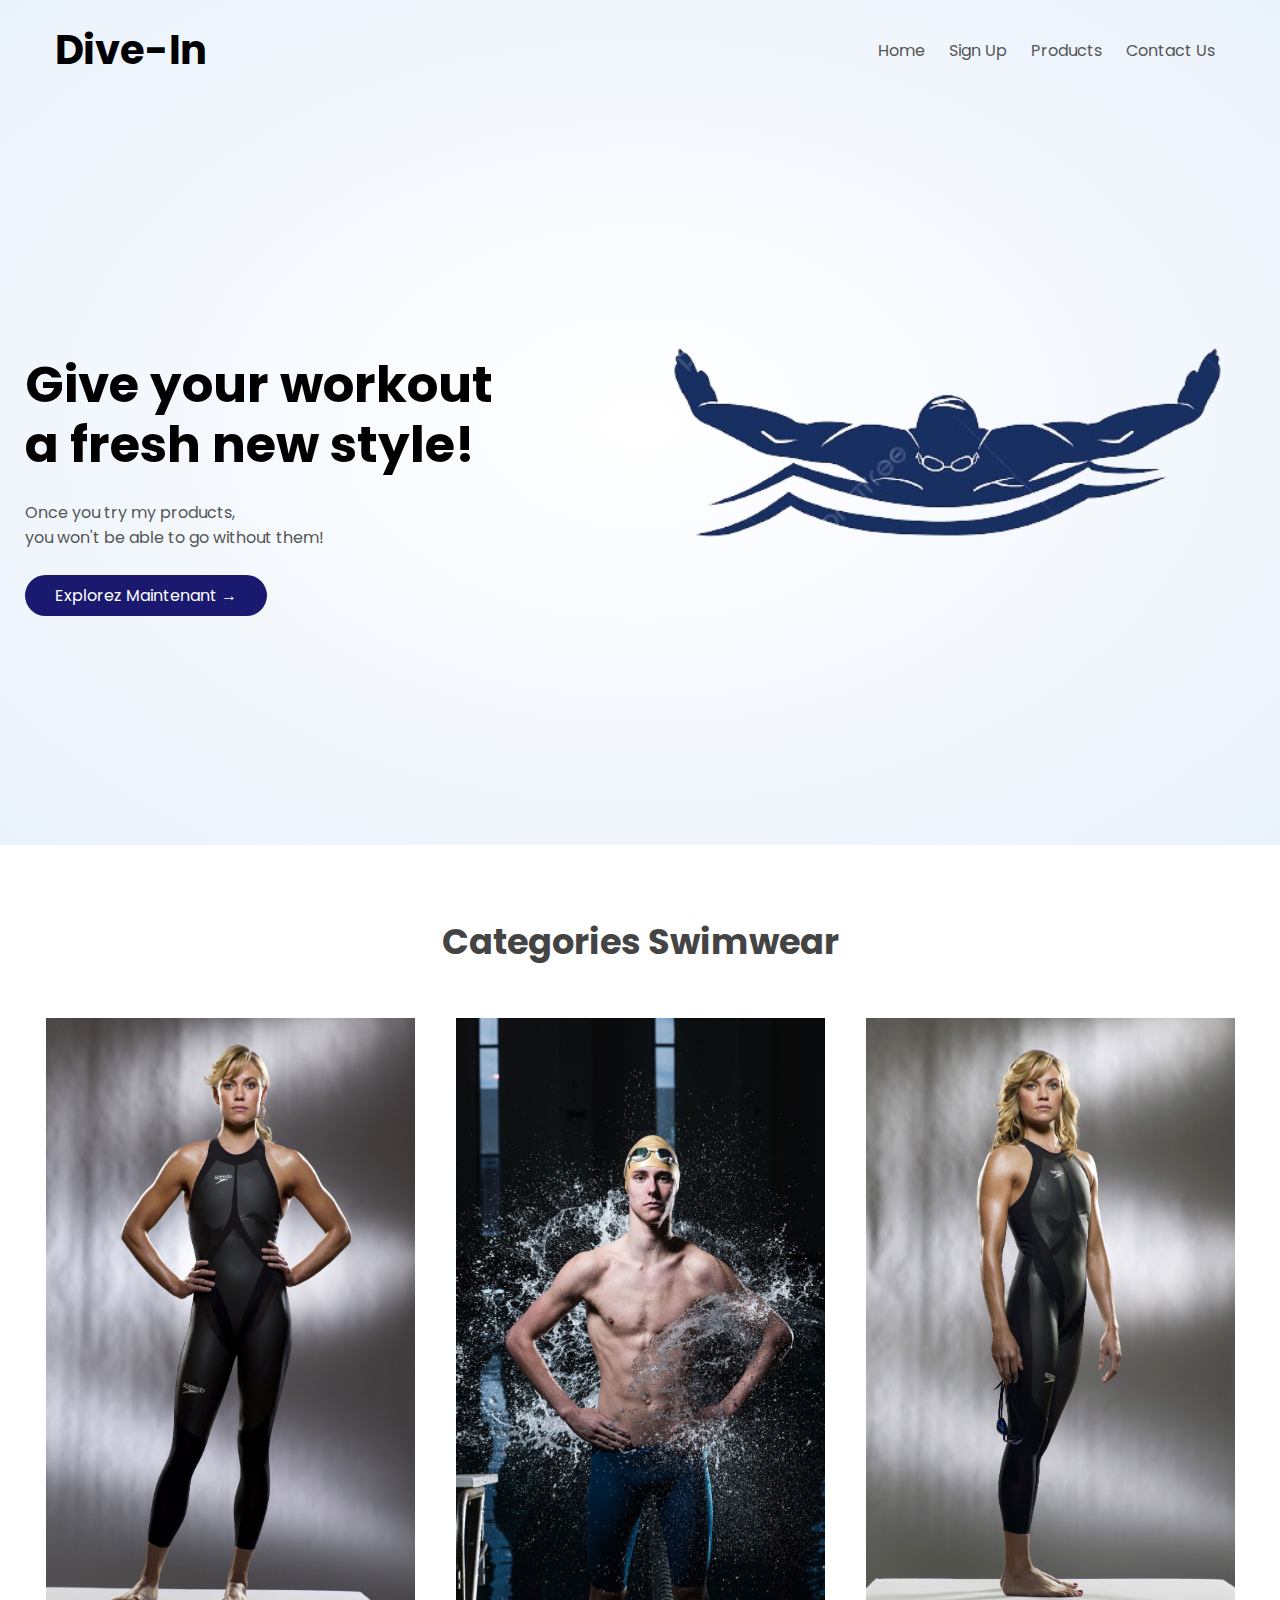
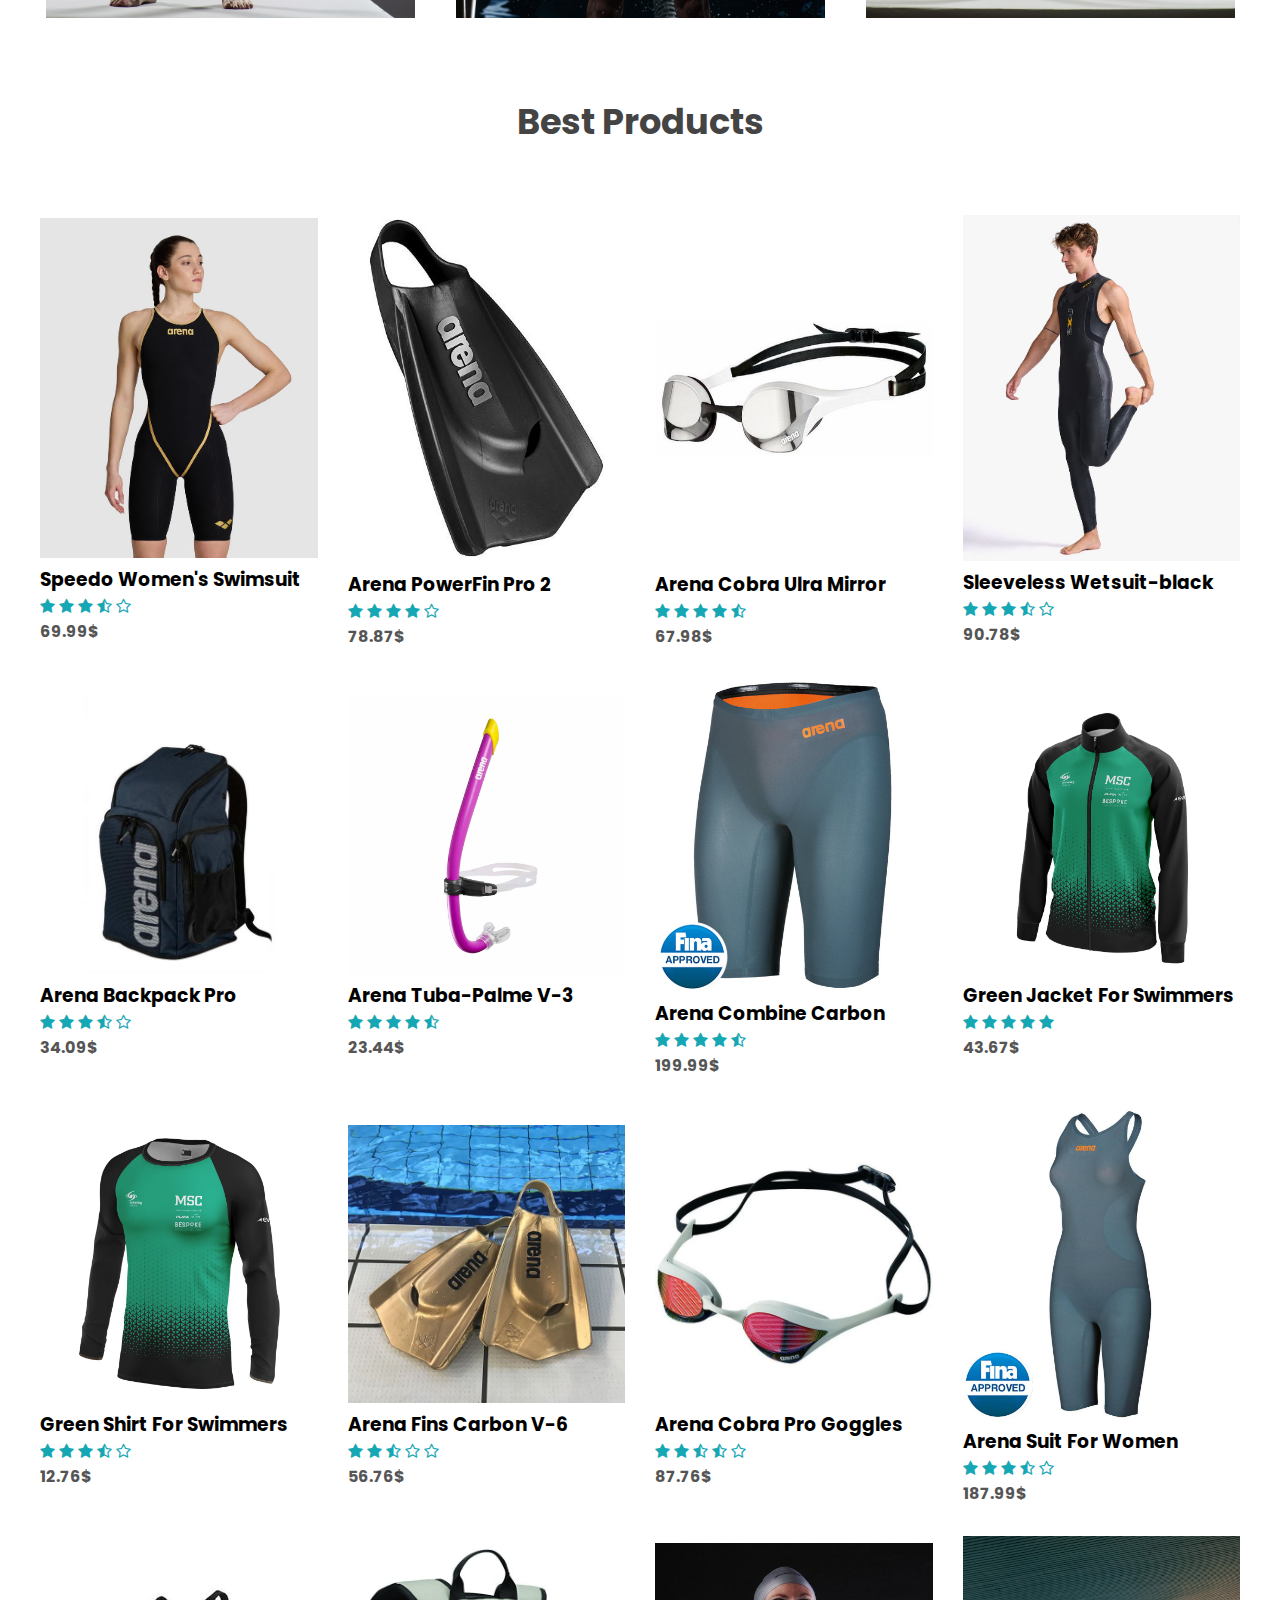
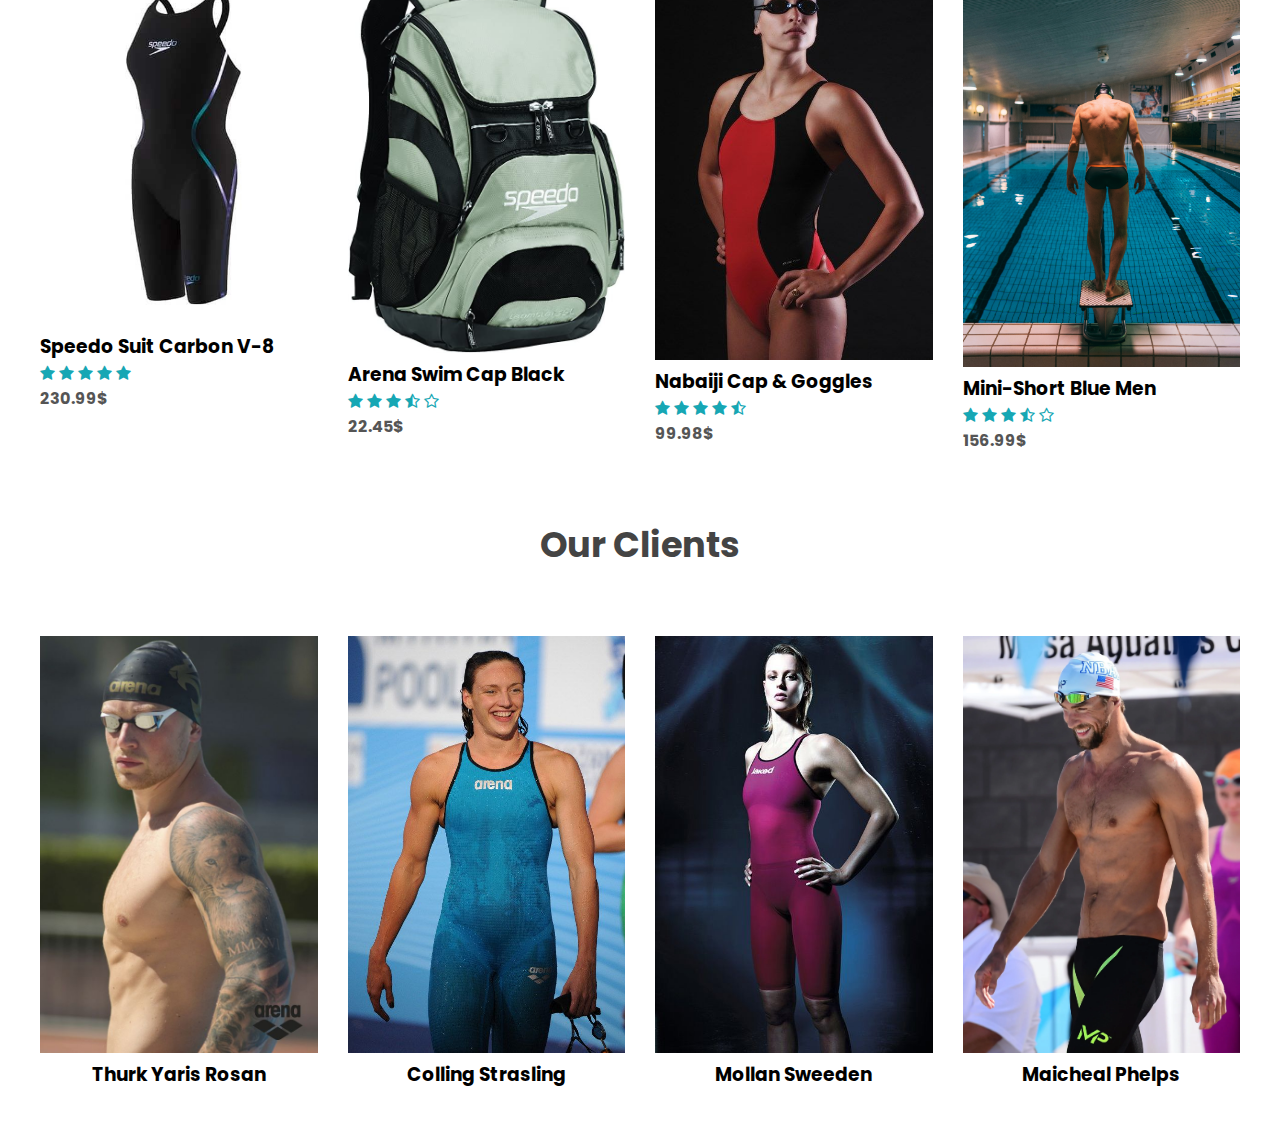
<file: projet1/projet.html/products.html>
<!DOCTYPE html>
<html lang="en">
<head>
    <meta charset="UTF-8">
    <meta name="viewport" content="width=device-width, initial-scale=1.0">
    <title>Dive in : Store </title>
    <link rel="stylesheet" href="https://cdnjs.cloudflare.com/ajax/libs/font-awesome/6.5.1/css/all.min.css" integrity="sha512-DTOQO9RWCH3ppGqcWaEA1BIZOC6xxalwEsw9c2QQeAIftl+Vegovlnee1c9QX4TctnWMn13TZye+giMm8e2LwA==" crossorigin="anonymous" referrerpolicy="no-referrer" />
    <link rel="stylesheet" href="https://cdnjs.cloudflare.com/ajax/libs/font-awesome/4.7.0/css/font-awesome.css" integrity="sha512-5A8nwdMOWrSz20fDsjczgUidUBR8liPYU+WymTZP1lmY9G6Oc7HlZv156XqnsgNUzTyMefFTcsFH/tnJE/+xBg==" crossorigin="anonymous" referrerpolicy="no-referrer" />
    <link rel="stylesheet" href="./achat.css">
    <link rel="stylesheet" href="https://unpkg.com/boxicons@latest/css/boxicons.min.css">
</head>
<body>
    <section class="header-section">
    <div class="container">
        <header class="navbar">
                <div class="logo"><i class="fa-solid fa-person-swimming"></i><span>Dive-In</span></div>
            <nav>
                <ul>
                    <li><a href="./index.html">Home</a></li>
                    <li><a href="./signup.html">Sign Up</a></li>
                    <li><a href="./products.html">Products</a></li>
                    <li><a href="./contact.html">Contact Us</a></li>
                    
                </ul>
            </nav>
        </header>
        <div class="row">
            <div class="col-2">
                <h1>Give your workout <br> a fresh new style!</h1>
                <p>Once you try my products,<br> you won't be able to go without them!</p>
                <a href="#A">Explorez Maintenant &#8594;</a>
            </div>
            <div class="col-2">
                <img src="../backgroud.png/symbol-removebg-preview.png">
            </div>
        </div>
    </div>
    </section>
    <section id="A" class="categories">
      <div class="container">
        <h2>Categories Swimwear</h2>
        <div class="row">
            <div class="col-3">
                <img src="../backgroud.png/image1.jpg" alt="">
            </div>
            <div class="col-3">
                <img src="../backgroud.png/image2.jpg" alt="">
            </div>
            <div class="col-3">
                <img src="../backgroud.png/pro6.jpg" alt="">
            </div>    
        </div>
      </div>  
    </section>
    <section class="featured-products">
        <div class="container">
            <h2>Best Products</h2>
            <div class="row">
                <div class="col-4">
                    <img src="../backgroud.png/arena womens.jpg" alt="">
                    <h3>Speedo Women's Swimsuit</h3>
            <div class="rating">
                        <i class="fa fa-star" aria-hidden="true"></i>
                        <i class="fa fa-star" aria-hidden="true"></i>
                        <i class="fa fa-star" aria-hidden="true"></i>
                        <i class="fa fa-star-half-o" aria-hidden="true"></i>
                        <i class="fa fa-star-o" aria-hidden="true"></i>
                    </div>
                    <p>69.99$</p>
                </div>                 
                <div class="col-4">
                    <img class="img2" src="../backgroud.png/fins.jpg" alt="">
                    <h3>Arena PowerFin Pro 2</h3>
                    <i class="fa fa-star" aria-hidden="true"></i>
                    <i class="fa fa-star" aria-hidden="true"></i>
                    <i class="fa fa-star" aria-hidden="true"></i>
                    <i class="fa fa-star" aria-hidden="true"></i>
                    <i class="fa fa-star-o" aria-hidden="true"></i>
                    <p>78.87$</p>
                </div>   
                <div class="col-4">
                    <img class="img2" src="../backgroud.png/arena Cobra Ultra Mirror Swipe.jpg" alt="">
                    <h3>Arena Cobra Ulra Mirror</h3>
                    <i class="fa fa-star" aria-hidden="true"></i>
                    <i class="fa fa-star" aria-hidden="true"></i>
                    <i class="fa fa-star" aria-hidden="true"></i>
                    <i class="fa fa-star" aria-hidden="true"></i>
                    <i class="fa fa-star-half-o" aria-hidden="true"></i>
                    <p>67.98$</p>
                </div>  
                <div class="col-4">
                    <img src="../backgroud.png/sleeves.jpg" alt="">
                    <h3>Sleeveless Wetsuit-black</h3>
                    <i class="fa fa-star" aria-hidden="true"></i>
                    <i class="fa fa-star" aria-hidden="true"></i>
                    <i class="fa fa-star" aria-hidden="true"></i>
                    <i class="fa fa-star-half-o" aria-hidden="true"></i>
                    <i class="fa fa-star-o" aria-hidden="true"></i>
                    <p>90.78$</p>
                 </div>
                 <div class="col-4">
                    <img src="../backgroud.png/backpack.jpg" alt="">
                    <h3>Arena Backpack Pro</h3>
                    <i class="fa fa-star" aria-hidden="true"></i>
                    <i class="fa fa-star" aria-hidden="true"></i>
                    <i class="fa fa-star" aria-hidden="true"></i>
                    <i class="fa fa-star-half-o" aria-hidden="true"></i>
                    <i class="fa fa-star-o" aria-hidden="true"></i>
                    <p>34.09$</p>
                 </div>
                 <div class="col-4">
                    <img src="../backgroud.png/pro5.png" alt="">
                    <h3>Arena Tuba-Palme V-3</h3>
                    <i class="fa fa-star" aria-hidden="true"></i>
                    <i class="fa fa-star" aria-hidden="true"></i>
                    <i class="fa fa-star" aria-hidden="true"></i>
                    <i class="fa fa-star" aria-hidden="true"></i>
                    <i class="fa fa-star-half-o" aria-hidden="true"></i>
                    <p>23.44$</p>
                 </div>
                 <div class="col-4">
                    <img src="../backgroud.png/pro3.jpg" alt="">
                    <h3>Arena Combine Carbon</h3>
                    <i class="fa fa-star" aria-hidden="true"></i>
                    <i class="fa fa-star" aria-hidden="true"></i>
                    <i class="fa fa-star" aria-hidden="true"></i>
                    <i class="fa fa-star" aria-hidden="true"></i>
                    <i class="fa fa-star-half-o" aria-hidden="true"></i>
                    <p>199.99$</p>
                 </div>
                 <div class="col-4">
                    <img src="../backgroud.png/pro4.jpg" alt="">
                    <h3>Green Jacket For Swimmers</h3>
                    <i class="fa fa-star" aria-hidden="true"></i>
                    <i class="fa fa-star" aria-hidden="true"></i>
                    <i class="fa fa-star" aria-hidden="true"></i>
                    <i class="fa fa-star" aria-hidden="true"></i>
                    <i class="fa fa-star" aria-hidden="true"></i>
                    <p>43.67$</p>
                 </div>
                 <div class="col-4">
                    <img src="../backgroud.png/pro2.jpg" alt="">
                    <h3>Green Shirt For Swimmers</h3>
                    <i class="fa fa-star" aria-hidden="true"></i>
                    <i class="fa fa-star" aria-hidden="true"></i>
                    <i class="fa fa-star" aria-hidden="true"></i>
                    <i class="fa fa-star-half-o" aria-hidden="true"></i>
                    <i class="fa fa-star-o" aria-hidden="true"></i>
                    <p>12.76$</p>
                 </div>
                 <div class="col-4">
                    <img src="../backgroud.png/pro8.jpg" alt="">
                    <h3>Arena Fins Carbon V-6</h3>
                    <i class="fa fa-star" aria-hidden="true"></i>
                    <i class="fa fa-star" aria-hidden="true"></i>
                    <i class="fa fa-star-half-o" aria-hidden="true"></i>
                    <i class="fa fa-star-o" aria-hidden="true"></i>
                    <i class="fa fa-star-o" aria-hidden="true"></i>
                    <p>56.76$</p>
                 </div>
                 <div class="col-4">
                    <img src="../backgroud.png/pro9goggles.jpg" alt="">
                    <h3>Arena Cobra Pro Goggles</h3>
                    <i class="fa fa-star" aria-hidden="true"></i>
                    <i class="fa fa-star" aria-hidden="true"></i>
                    <i class="fa fa-star-half-o" aria-hidden="true"></i>
                    <i class="fa fa-star-half-o" aria-hidden="true"></i>
                    <i class="fa fa-star-o" aria-hidden="true"></i>
                    <p>87.76$</p>
                 </div>
                 <div class="col-4">
                    <img src="../backgroud.png/pro1.jpg" alt="">
                    <h3>Arena Suit For Women</h3>
                    <i class="fa fa-star" aria-hidden="true"></i>
                    <i class="fa fa-star" aria-hidden="true"></i>
                    <i class="fa fa-star" aria-hidden="true"></i>
                    <i class="fa fa-star-half-o" aria-hidden="true"></i>
                    <i class="fa fa-star-o" aria-hidden="true"></i>
                    <p>187.99$</p>
                 </div>
                 <div class="col-4">
                    <img src="../backgroud.png/swimwearwomen.jpg" alt="">
                    <h3>Speedo Suit Carbon V-8</h3>
                    <i class="fa fa-star" aria-hidden="true"></i>
                    <i class="fa fa-star" aria-hidden="true"></i>
                    <i class="fa fa-star" aria-hidden="true"></i>
                    <i class="fa fa-star" aria-hidden="true"></i>
                    <i class="fa fa-star" aria-hidden="true"></i>
                    <p>230.99$</p>
                 </div>
                 <div class="col-4">
                    <img src="../backgroud.png/pro7.jpg" alt="">
                    <h3>Arena Swim Cap Black</h3>
                    <i class="fa fa-star" aria-hidden="true"></i>
                    <i class="fa fa-star" aria-hidden="true"></i>
                    <i class="fa fa-star" aria-hidden="true"></i>
                    <i class="fa fa-star-half-o" aria-hidden="true"></i>
                    <i class="fa fa-star-o" aria-hidden="true"></i>
                    <p>22.45$</p>
                 </div>
                 <div class="col-4">
                    <img src="../backgroud.png/image7.jpg" alt="">
                    <h3>Nabaiji Cap & Goggles</h3>
                    <i class="fa fa-star" aria-hidden="true"></i>
                    <i class="fa fa-star" aria-hidden="true"></i>
                    <i class="fa fa-star" aria-hidden="true"></i>
                    <i class="fa fa-star" aria-hidden="true"></i>
                    <i class="fa fa-star-half-o" aria-hidden="true"></i>
                    <p>99.98$</p>
                 </div>

                <div class="col-4">
                    <img src="../backgroud.png/phototele.jpg" alt="">
                    <h3>Mini-Short Blue Men</h3>
                    <i class="fa fa-star" aria-hidden="true"></i>
                    <i class="fa fa-star" aria-hidden="true"></i>
                    <i class="fa fa-star" aria-hidden="true"></i>
                    <i class="fa fa-star-half-o" aria-hidden="true"></i>
                    <i class="fa fa-star-o" aria-hidden="true"></i>
                    <p>156.99$</p>
                </div>
            </div>
            </div>
            </div>
        </div>
    </section>
    <section class="our-clients">
        <div class="container">
            <h2>Our Clients</h2>
            <div class="row">
                <div class="col-4">
                        <img src="../backgroud.png/Cobra Ultra Swipe Mirror Goggles.jpg" alt="">
                        <h3>Thurk Yaris Rosan </h3>
                </div>
                <div class="col-4">
                    <img src="../backgroud.png/image4.jpg" alt="">
                    <h3>Colling Strasling</h3>
                </div>
                <div class="col-4">
                    <img src="../backgroud.png/image6.jpg" alt="">
                    <h3>Mollan Sweeden</h3>
                </div>
                <div class="col-4">
                    <img src="../backgroud.png/image4.webp" alt="">
                    <h3>Maicheal Phelps</h3>
                 </div>

    </section>        
</body>
</html>
</file>
<file: projet1/projet.html/achat.css>
@import url('https://fonts.googleapis.com/css2?family=Architects+Daughter&family=Caveat&family=Libre+Baskerville&family=Poppins:wght@200;300;400;500;600;700&display=swap');


*{
    margin: 0;
    padding: 0;
    box-sizing: border-box;
}

body{
    font-family: 'Architects Daughter', cursive;
    font-family: 'Caveat', cursive;
    font-family: 'Libre Baskerville', serif;
    font-family: 'Poppins', sans-serif;
}
.navbar{
    display: flex;
    align-items: center;
    padding: 20px;
}

.logo{
    font-size: 40px;
    font-weight: bold;
    color: black;
    cursor: pointer;
}
.fa-person-swimming{
    color: #191970;
    margin-left: 10px;
}
nav{
    flex: 1;
    text-align: right;
}
nav ul{
    display: inline-block;
    list-style-type: none;
}
nav ul li{
    display: inline-block;
    margin-right: 20px;
}
nav ul li a{
    text-decoration: none;
    color: #555;
}
.container{
    max-width: 1300px;
    margin: 20px auto;
    padding-left: 25px;
    padding-right: 25px;
}
.row{
    display: flex;
    align-items: center;
    justify-content: space-around;
    flex-wrap: wrap;
}
.col-2{
    flex-basis: 50%;
    min-width: 300px;
}
.col-2 img{
    width: 100%;
    padding-bottom: 20%;
}
.col-2 h1{
    font-size: 50px;
    line-height: 60px;
    margin: 25px 0;
}
.col-2 a {
    display: inline-block;
    text-decoration: none;
    padding: 8px 30px;
    background: #191970;
    color: white;
    border-radius: 30px;
    margin-top: 25px;
    transition:background 0.5s;
}
.col-2 a:hover{
    background: #106e77;
}
p{
    color: #555;
}
.col-4 > p {
    font-weight: bold;
}
.header-section {
    margin-top: -20px;
    background: radial-gradient(#fff,#eaf2fb);
}
.categories{
    margin :70px 0;
}
.col-3{
    flex-basis: 30%;
    min-width: 250px;
    margin: auto;
}
.col-3 img{
    width: 100%;
    height: 600px;
}
.container h2{
    text-align: center;
    font-size: 2.2rem;
    color: #444;
    margin: 50px 0;
}
.col-4{
    flex-basis: 25%;
    min-width: 200px;
    padding: 15px;
    transition: transform 0.5s;
}
.col-4 img{
    width: 100%;
}
.img2{
    height: 350px;
}
.col-4:hover{
    transform: translateY(-10px);
}
.fa{
    color: #16a7b4;
}
body > section.our-clients > div > div > div:nth-child(3) > h3{
    text-align: center;
}
body > section.our-clients > div > div > div:nth-child(1) > h3{
    text-align: center;
}
body > section.our-clients > div > div > div:nth-child(2) > h3{
    text-align: center;
}
body > section.our-clients > div > div > div:nth-child(4) > h3{
    text-align: center;
}
</file>
